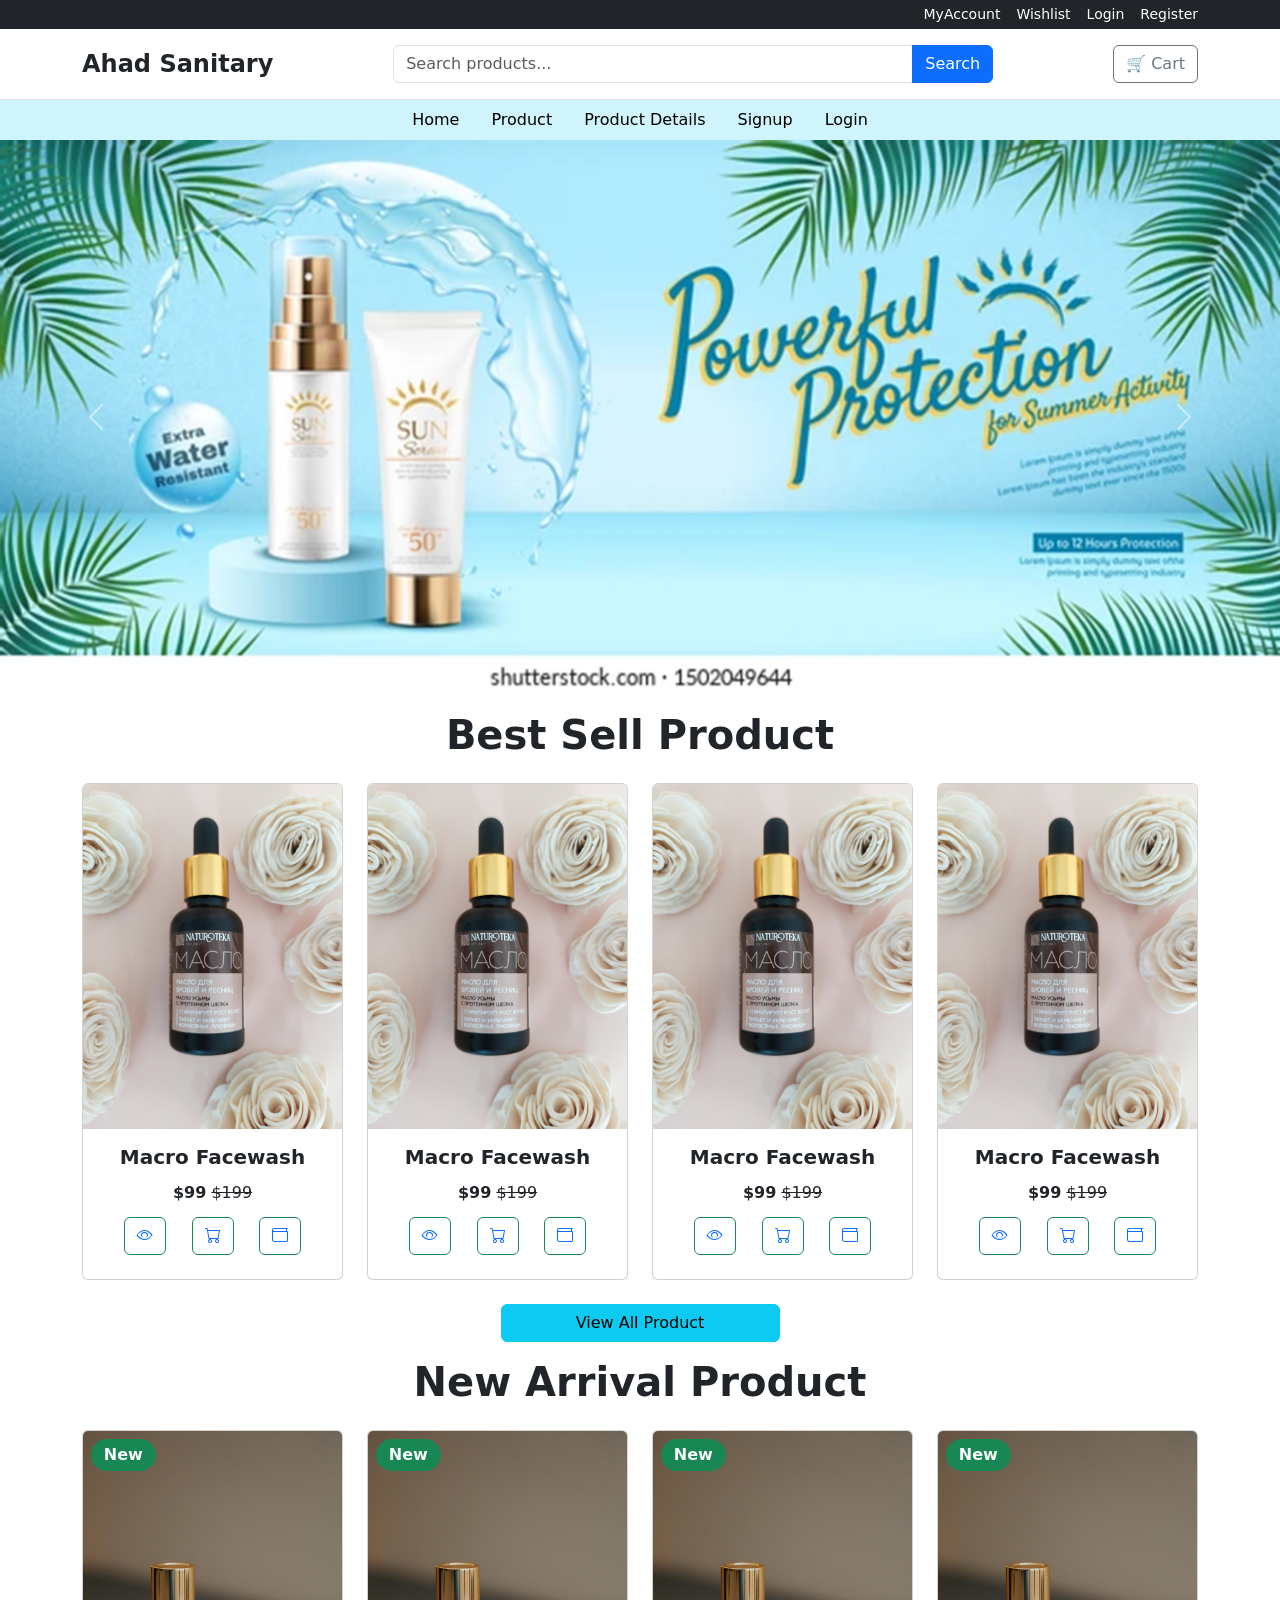
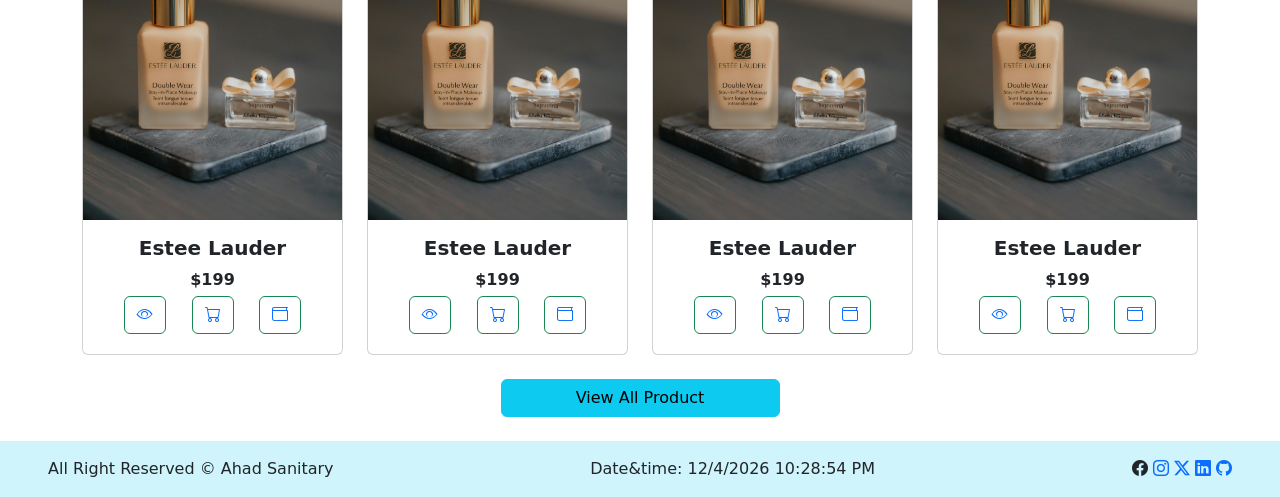
<file: ecommerce/index.html>
<!doctype html>
<html lang="en">
  <head>
    <meta charset="utf-8">
    <meta name="viewport" content="width=device-width, initial-scale=1">
    <title>Ecommerce Site</title>
    <link href="https://cdn.jsdelivr.net/npm/bootstrap@5.3.8/dist/css/bootstrap.min.css" rel="stylesheet">
    <link rel="stylesheet" href="https://cdn.jsdelivr.net/npm/bootstrap-icons@1.13.1/font/bootstrap-icons.min.css">
    <link rel="stylesheet" href="style.css">
  </head>
  <body>
    <!-- top bar -->
<div class="bg-dark text-white py-1 small">
    <div class="container d-flex flex-wrap justify-content-end gap-3">
         <a href="signup.html" class="text-white text-decoration-none">MyAccount</a>
        <a href="product.html" class="text-white text-decoration-none">Wishlist</a>
        <a href="login.html" class="text-white text-decoration-none">Login</a>
        <a href="signup.html" class="text-white text-decoration-none">Register</a>
    </div>
</div>
<!-- header -->
<header class="bg-white border-bottom">
    <div class="container py-3 d-flex flex-column flex-md-row align-items-center justify-content-between gap-3">
      
        <a class="navbar-brand fw-bold fs-4 m-0" href="index.html">
            Ahad Sanitary
        </a>

        <form class="flex-grow-1 mx-md-4" style="max-width:600px;">
            <div class="input-group">
                <input type="text" class="form-control" placeholder="Search products..." />
                <button class="btn btn-primary" type="button">Search</button>
            </div>
        </form>

        <button class="btn btn-outline-secondary position-relative">
            🛒 Cart
        </button>
    </div>
</header>
<!-- navbar -->
 <nav class="bg-info-subtle main-nav">
    <div class="container">
        <ul class="nav justify-content-center flex-wrap">
            <li class="nav-item"><a class="nav-link text-black" href="index.html">Home</a></li>
            <li class="nav-item"><a class="nav-link text-black" href="products.html">Product</a></li>
            <li class="nav-item"><a class="nav-link text-black" href="productdetails.html">Product Details</a></li>
            <li class="nav-item"><a class="nav-link text-black" href="signup.html">Signup</a></li>
            <li class="nav-item"><a class="nav-link text-black" href="login.html">Login</a></li>
        </ul>
    </div>
</nav>
<!-- banner -->
 <div id="carouselExampleControlsNoTouching" class="carousel slide" data-bs-touch="false">
  <div class="carousel-inner">
    <div class="carousel-item active">
      <img src="images/banner1.png" class="d-block w-100" alt="...">
    </div>
    <div class="carousel-item">
      <img src="images/banner2.png" class="d-block w-100" alt="...">
    </div>
    <div class="carousel-item">
      <img src="images/banner3.png" class="d-block w-100" alt="...">
    </div>
  </div>
  <button class="carousel-control-prev" type="button" data-bs-target="#carouselExampleControlsNoTouching" data-bs-slide="prev">
    <span class="carousel-control-prev-icon" aria-hidden="true"></span>
    <span class="visually-hidden">Previous</span>
  </button>
  <button class="carousel-control-next" type="button" data-bs-target="#carouselExampleControlsNoTouching" data-bs-slide="next">
    <span class="carousel-control-next-icon" aria-hidden="true"></span>
    <span class="visually-hidden">Next</span>
  </button>
</div>
<!--best sell product -->
 <div class="container">
    <div>
        <h1 class="text-center fw-bold py-3">Best Sell Product</h1>
    </div>
    <div class="row row-cols-1 row-cols-md-4 g-4">
  <div class="col">
    <div class="card">
        <a class="text-decoration-none" href="single-page.html">
            <img src="images/product1.jpg" class="card-img-top" alt="Photo">
        </a>  
      <div class="card-body">
        <h5 class="card-title text-center fw-bold">Macro Facewash</h5>
        <div class="text-center py-1">
            <span class="fw-bold g-1">$99</span>
            <span><del>$199</del></span>
        </div>
        <div class="d-flex justify-content-evenly py-2" >
            <span class=" btn  btn-outline-success  "><a href="#"><i class="bi bi-eye"></i></a></span>
            <span class=" btn  btn-outline-success "><a href="#"><i class="bi bi-cart"></i></a></span>
            <span class=" btn  btn-outline-success "><a href="#"><i class="bi bi-wallet"></i></a></span>
        </div>
      </div>
    </div>
  </div>
 <div class="col">
    <div class="card">
        <a class="text-decoration-none" href="single-page.html">
            <img src="images/product1.jpg" class="card-img-top" alt="Photo">
        </a>  
      <div class="card-body">
        <h5 class="card-title text-center fw-bold">Macro Facewash</h5>
        <div class="text-center py-1">
            <span class="fw-bold g-1">$99</span>
            <span><del>$199</del></span>
        </div>
        <div class="d-flex justify-content-evenly py-2" >
            <span class=" btn  btn-outline-success  "><a href="#"><i class="bi bi-eye"></i></a></span>
            <span class=" btn  btn-outline-success "><a href="#"><i class="bi bi-cart"></i></a></span>
            <span class=" btn  btn-outline-success "><a href="#"><i class="bi bi-wallet"></i></a></span>
        </div>
      </div>
    </div>
  </div>
  <div class="col">
    <div class="card">
        <a class="text-decoration-none" href="single-page.html">
            <img src="images/product1.jpg" class="card-img-top" alt="Photo">
        </a>  
      <div class="card-body">
        <h5 class="card-title text-center fw-bold">Macro Facewash</h5>
        <div class="text-center py-1">
            <span class="fw-bold g-1">$99</span>
            <span><del>$199</del></span>
        </div>
        <div class="d-flex justify-content-evenly py-2" >
            <span class=" btn  btn-outline-success  "><a href="#"><i class="bi bi-eye"></i></a></span>
            <span class=" btn  btn-outline-success "><a href="#"><i class="bi bi-cart"></i></a></span>
            <span class=" btn  btn-outline-success "><a href="#"><i class="bi bi-wallet"></i></a></span>
        </div>
      </div>
    </div>
  </div>
  <div class="col">
    <div class="card">
        <a class="text-decoration-none" href="single-page.html">
            <img src="images/product1.jpg" class="card-img-top" alt="Photo">
        </a>  
      <div class="card-body">
        <h5 class="card-title text-center fw-bold">Macro Facewash</h5>
        <div class="text-center py-1">
            <span class="fw-bold g-1">$99</span>
            <span><del>$199</del></span>
        </div>
        <div class="d-flex justify-content-evenly py-2" >
            <span class=" btn  btn-outline-success  "><a href="#"><i class="bi bi-eye"></i></a></span>
            <span class=" btn  btn-outline-success "><a href="#"><i class="bi bi-cart"></i></a></span>
            <span class=" btn  btn-outline-success "><a href="#"><i class="bi bi-wallet"></i></a></span>
        </div>
      </div>
    </div>
  </div>

</div>
<a class="btn btn-info d-block mt-4 m-auto w-25" href="products.html" role="button">View All Product</a>

  </div>

<!-- new arrival product -->

 <div class="container">
    <div>
        <h1 class="text-center fw-bold py-3">New Arrival Product</h1>
    </div>
    <div class="row row-cols-1 row-cols-md-4 g-4">
 <div class="col">
    <div class="card">
          <span class="position-absolute bg-success px-2 py-1 w-25 text-light text-center fw-bold rounded-pill m-2">New</span>
        <a class="text-decoration-none" href="#">
            <img src="images/product3.jpg" class="card-img-top" alt="Photo">
        </a>  
      <div class="card-body">
        <h5 class="card-title text-center fw-bold">Estee Lauder</h5>
        <div class="text-center ">
            <span class="fw-bold g-1">$199</span>
        </div>
        <div class="d-flex justify-content-evenly py-1" >
            <span class=" btn  btn-outline-success  "><a href="#"><i class="bi bi-eye"></i></a></span>
            <span class=" btn  btn-outline-success "><a href="#"><i class="bi bi-cart"></i></a></span>
            <span class=" btn  btn-outline-success "><a href="#"><i class="bi bi-wallet"></i></a></span>
        </div>
      </div>
    </div>
  </div>
  <div class="col">
    <div class="card">
          <span class="position-absolute bg-success px-2 py-1 w-25 text-light text-center fw-bold rounded-pill m-2">New</span>
        <a class="text-decoration-none" href="#">
            <img src="images/product3.jpg" class="card-img-top" alt="Photo">
        </a>  
      <div class="card-body">
        <h5 class="card-title text-center fw-bold">Estee Lauder</h5>
        <div class="text-center ">
            <span class="fw-bold g-1">$199</span>
        </div>
        <div class="d-flex justify-content-evenly py-1" >
            <span class=" btn  btn-outline-success  "><a href="#"><i class="bi bi-eye"></i></a></span>
            <span class=" btn  btn-outline-success "><a href="#"><i class="bi bi-cart"></i></a></span>
            <span class=" btn  btn-outline-success "><a href="#"><i class="bi bi-wallet"></i></a></span>
        </div>
      </div>
    </div>
  </div>
  <div class="col">
    <div class="card">
          <span class="position-absolute bg-success px-2 py-1 w-25 text-light text-center fw-bold rounded-pill m-2">New</span>
        <a class="text-decoration-none" href="#">
            <img src="images/product3.jpg" class="card-img-top" alt="Photo">
        </a>  
      <div class="card-body">
        <h5 class="card-title text-center fw-bold">Estee Lauder</h5>
        <div class="text-center ">
            <span class="fw-bold g-1">$199</span>
        </div>
        <div class="d-flex justify-content-evenly py-1" >
            <span class=" btn  btn-outline-success  "><a href="#"><i class="bi bi-eye"></i></a></span>
            <span class=" btn  btn-outline-success "><a href="#"><i class="bi bi-cart"></i></a></span>
            <span class=" btn  btn-outline-success "><a href="#"><i class="bi bi-wallet"></i></a></span>
        </div>
      </div>
    </div>
  </div>
   <div class="col">
    <div class="card">
          <span class="position-absolute bg-success px-2 py-1 w-25 text-light text-center fw-bold rounded-pill m-2">New</span>
        <a class="text-decoration-none" href="#">
            <img src="images/product3.jpg" class="card-img-top" alt="Photo">
        </a>  
      <div class="card-body">
        <h5 class="card-title text-center fw-bold">Estee Lauder</h5>
        <div class="text-center ">
            <span class="fw-bold g-1">$199</span>
        </div>
        <div class="d-flex justify-content-evenly py-1" >
            <span class=" btn  btn-outline-success  "><a href="#"><i class="bi bi-eye"></i></a></span>
            <span class=" btn  btn-outline-success "><a href="#"><i class="bi bi-cart"></i></a></span>
            <span class=" btn  btn-outline-success "><a href="#"><i class="bi bi-wallet"></i></a></span>
        </div>
      </div>
    </div>
  </div>

</div>
<a class="btn btn-info d-block mt-4 mb-4 m-auto w-25" href="products.html" role="button">View All Product</a>

  </div>
       <!-- footer -->
      <footer class="container-fluid bg-info-subtle px-5 py-3 d-flex justify-content-between">
        <span>
           All Right Reserved &copy; Ahad Sanitary
        </span>
       <div>
         Date&time: <span id="date"></span> <span id="time"></span>
       
       </div>
        <span>
            <a href=""></a><i class="bi bi-facebook"></i>
        <a href=""><i class="bi bi-instagram"></i></a>
        <a href=""><i class="bi bi-twitter-x"></i></a>
        <a href=""><i class="bi bi-linkedin"></i></a>
        <a href=""><i class="bi bi-github"></i></a>
    </span>
      </footer>
      <!-- footer end -->






    <script src="script.js"></script>
    <script src="https://cdn.jsdelivr.net/npm/bootstrap@5.3.8/dist/js/bootstrap.bundle.min.js"></script>
  </body>
</html>
</file>
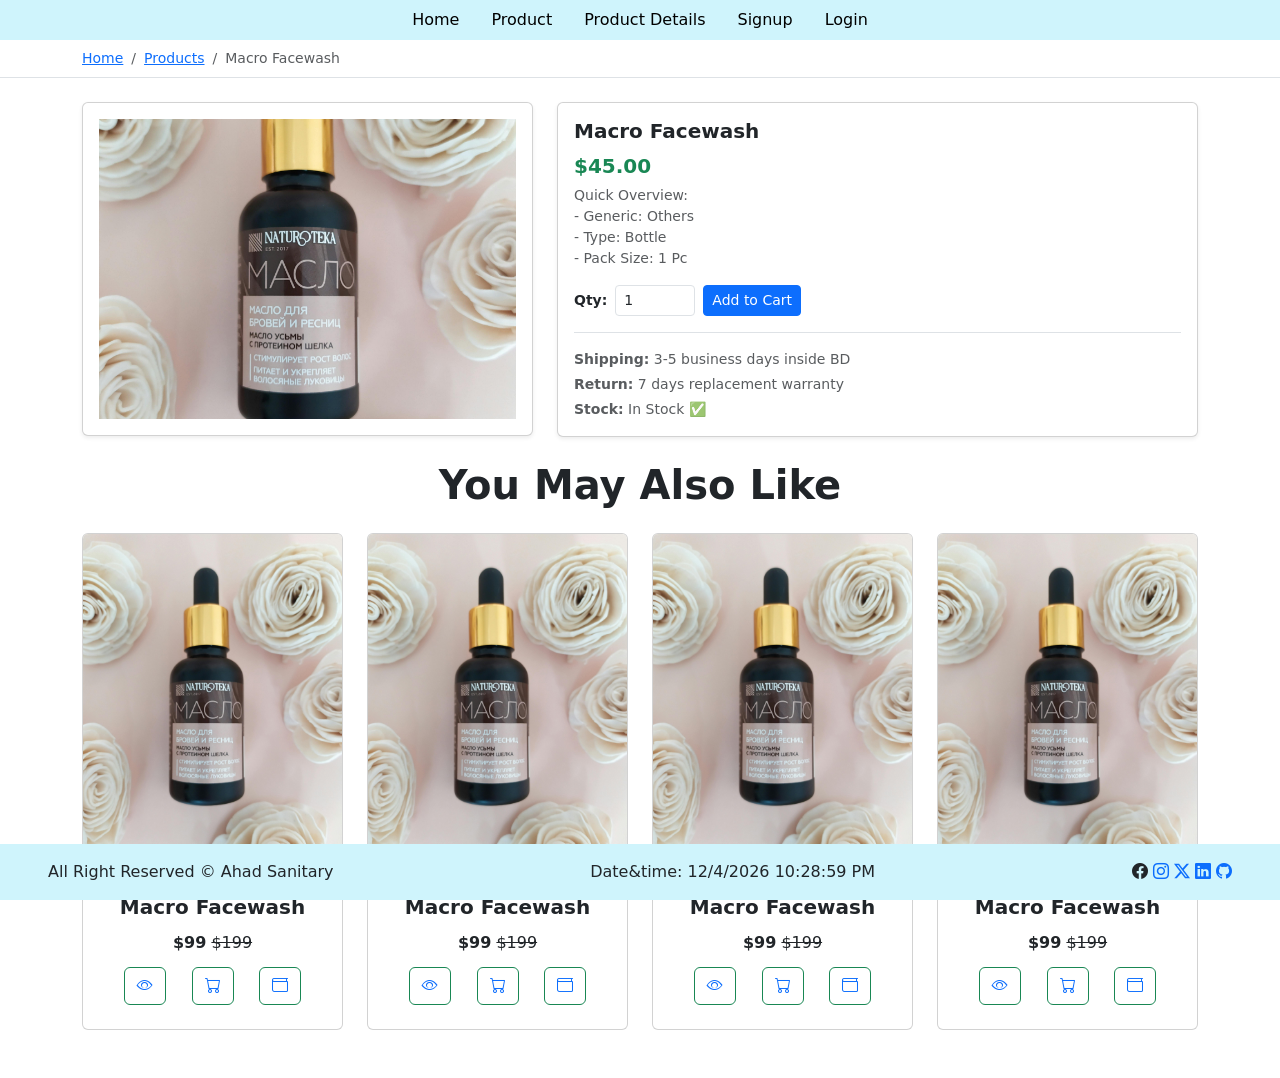
<file: ecommerce/productdetails.html>
<!doctype html>
<html lang="en">
  <head>
    <meta charset="utf-8">
    <meta name="viewport" content="width=device-width, initial-scale=1">
    <title>Ecommerce Site</title>
    <link href="https://cdn.jsdelivr.net/npm/bootstrap@5.3.8/dist/css/bootstrap.min.css" rel="stylesheet">
    <link rel="stylesheet" href="https://cdn.jsdelivr.net/npm/bootstrap-icons@1.13.1/font/bootstrap-icons.min.css">
    <link rel="stylesheet" href="style.css">
  </head>
  <body>
    <!-- navbar -->
 <nav class="bg-info-subtle main-nav">
    <div class="container">
        <ul class="nav justify-content-center flex-wrap">
            <li class="nav-item"><a class="nav-link text-black" href="index.html">Home</a></li>
            <li class="nav-item"><a class="nav-link text-black" href="products.html">Product</a></li>
            <li class="nav-item"><a class="nav-link text-black" href="productdetails.html">Product Details</a></li>
            <li class="nav-item"><a class="nav-link text-black" href="signup.html">Signup</a></li>
            <li class="nav-item"><a class="nav-link text-black" href="login.html">Login</a></li>
        </ul>
    </div>
</nav>

<!-- Breadcrumb -->
<div class="bg-white border-bottom">
    <div class="container py-2 small">
        <nav aria-label="breadcrumb">
            <ol class="breadcrumb mb-0">
                <li class="breadcrumb-item"><a href="index.html">Home</a></li>
                <li class="breadcrumb-item"><a href="products.html">Products</a></li>
                <li class="breadcrumb-item active" aria-current="page">Macro Facewash</li>
            </ol>
        </nav>
    </div>
</div>

<!-- Detail Layout -->
<div class="container my-4">
    <div class="row g-4">
        <!-- LEFT: Zoom Image -->
        <div class="col-12 col-md-5">
    <div class="card shadow-sm">
        <div class="card-body text-center">
            <div class="zoom-wrapper images mx-auto">
                <img id="mainProductImg"
                     src="images/product1.jpg" style="height: 300px;width: 100%;"
                     alt="Wireless Headphone"
                    >
            </div>
        </div>
    </div>
</div>


        <!-- RIGHT: Quick Overview -->
        <div class="col-12 col-md-7">
            <div class="card shadow-sm">
                <div class="card-body">
                    <h2 class="h5 fw-bold">Macro Facewash</h2>
                    <p class="text-success fw-semibold fs-5 mb-1">$45.00</p>
                    <p class="small text-muted">
                        Quick Overview:
                        <br>
                        - Generic: Others
                        <br>
                        - Type: Bottle
                        <br>
                        - Pack Size: 1 Pc
                    </p>

                    <div class="d-flex flex-wrap gap-2 align-items-center mb-3">
                        <label for="qty" class="small fw-semibold mb-0">Qty:</label>
                        <input type="number" min="1" value="1" id="qty" class="form-control form-control-sm" style="width:80px;">
                        <button class="btn btn-primary btn-sm flex-grow-1 flex-md-grow-0">Add to Cart</button>
                    </div>

                    <div class="border-top pt-3 small text-muted">
                        <p class="mb-1"><strong>Shipping:</strong> 3-5 business days inside BD</p>
                        <p class="mb-1"><strong>Return:</strong> 7 days replacement warranty</p>
                        <p class="mb-0"><strong>Stock:</strong> In Stock ✅</p>
                    </div>
                </div>
            </div>
        </div>
    </div>
</div>

     <div class="container">
    <div>
        <h1 class="text-center fw-bold mt-3 mb-4 ">You May Also Like</h1>
    </div>
    <div class="row row-cols-1 row-cols-md-4 g-4 pb-5">
  <div class="col">
    <div class="card">
        <a class="text-decoration-none" href="single-page.html">
            <img src="images/product1.jpg" class="card-img-top" alt="Photo">
        </a>  
      <div class="card-body">
        <h5 class="card-title text-center fw-bold">Macro Facewash</h5>
        <div class="text-center py-1">
            <span class="fw-bold g-1">$99</span>
            <span><del>$199</del></span>
        </div>
        <div class="d-flex justify-content-evenly py-2" >
            <span class=" btn  btn-outline-success  "><a href="#"><i class="bi bi-eye"></i></a></span>
            <span class=" btn  btn-outline-success "><a href="#"><i class="bi bi-cart"></i></a></span>
            <span class=" btn  btn-outline-success "><a href="#"><i class="bi bi-wallet"></i></a></span>
        </div>
      </div>
    </div>
  </div>
 <div class="col">
    <div class="card">
        <a class="text-decoration-none" href="single-page.html">
            <img src="images/product1.jpg" class="card-img-top" alt="Photo">
        </a>  
      <div class="card-body">
        <h5 class="card-title text-center fw-bold">Macro Facewash</h5>
        <div class="text-center py-1">
            <span class="fw-bold g-1">$99</span>
            <span><del>$199</del></span>
        </div>
        <div class="d-flex justify-content-evenly py-2" >
            <span class=" btn  btn-outline-success  "><a href="#"><i class="bi bi-eye"></i></a></span>
            <span class=" btn  btn-outline-success "><a href="#"><i class="bi bi-cart"></i></a></span>
            <span class=" btn  btn-outline-success "><a href="#"><i class="bi bi-wallet"></i></a></span>
        </div>
      </div>
    </div>
  </div>
  <div class="col">
    <div class="card">
        <a class="text-decoration-none" href="single-page.html">
            <img src="images/product1.jpg" class="card-img-top" alt="Photo">
        </a>  
      <div class="card-body">
        <h5 class="card-title text-center fw-bold">Macro Facewash</h5>
        <div class="text-center py-1">
            <span class="fw-bold g-1">$99</span>
            <span><del>$199</del></span>
        </div>
        <div class="d-flex justify-content-evenly py-2" >
            <span class=" btn  btn-outline-success  "><a href="#"><i class="bi bi-eye"></i></a></span>
            <span class=" btn  btn-outline-success "><a href="#"><i class="bi bi-cart"></i></a></span>
            <span class=" btn  btn-outline-success "><a href="#"><i class="bi bi-wallet"></i></a></span>
        </div>
      </div>
    </div>
  </div>
  <div class="col">
    <div class="card">
        <a class="text-decoration-none" href="single-page.html">
            <img src="images/product1.jpg" class="card-img-top" alt="Photo">
        </a>  
      <div class="card-body">
        <h5 class="card-title text-center fw-bold">Macro Facewash</h5>
        <div class="text-center py-1">
            <span class="fw-bold g-1">$99</span>
            <span><del>$199</del></span>
        </div>
        <div class="d-flex justify-content-evenly py-2" >
            <span class=" btn  btn-outline-success  "><a href="#"><i class="bi bi-eye"></i></a></span>
            <span class=" btn  btn-outline-success "><a href="#"><i class="bi bi-cart"></i></a></span>
            <span class=" btn  btn-outline-success "><a href="#"><i class="bi bi-wallet"></i></a></span>
        </div>
      </div>
    </div>
  </div>

</div>

  </div>


  <!-- footer -->
      <footer class="container-fluid bg-info-subtle px-5 py-3 d-flex justify-content-between fixed-bottom">
        <span>
           All Right Reserved &copy; Ahad Sanitary
        </span>
       <div>
         Date&time: <span id="date"></span> <span id="time"></span>
       
       </div>
        <span>
            <a href=""></a><i class="bi bi-facebook"></i>
        <a href=""><i class="bi bi-instagram"></i></a>
        <a href=""><i class="bi bi-twitter-x"></i></a>
        <a href=""><i class="bi bi-linkedin"></i></a>
        <a href=""><i class="bi bi-github"></i></a>
    </span>
      </footer>
      <!-- footer end -->

      <script src="script.js"></script>
      <script src="https://cdn.jsdelivr.net/npm/bootstrap@5.3.8/dist/js/bootstrap.bundle.min.js"></script>
  </body>
</html>
</file>
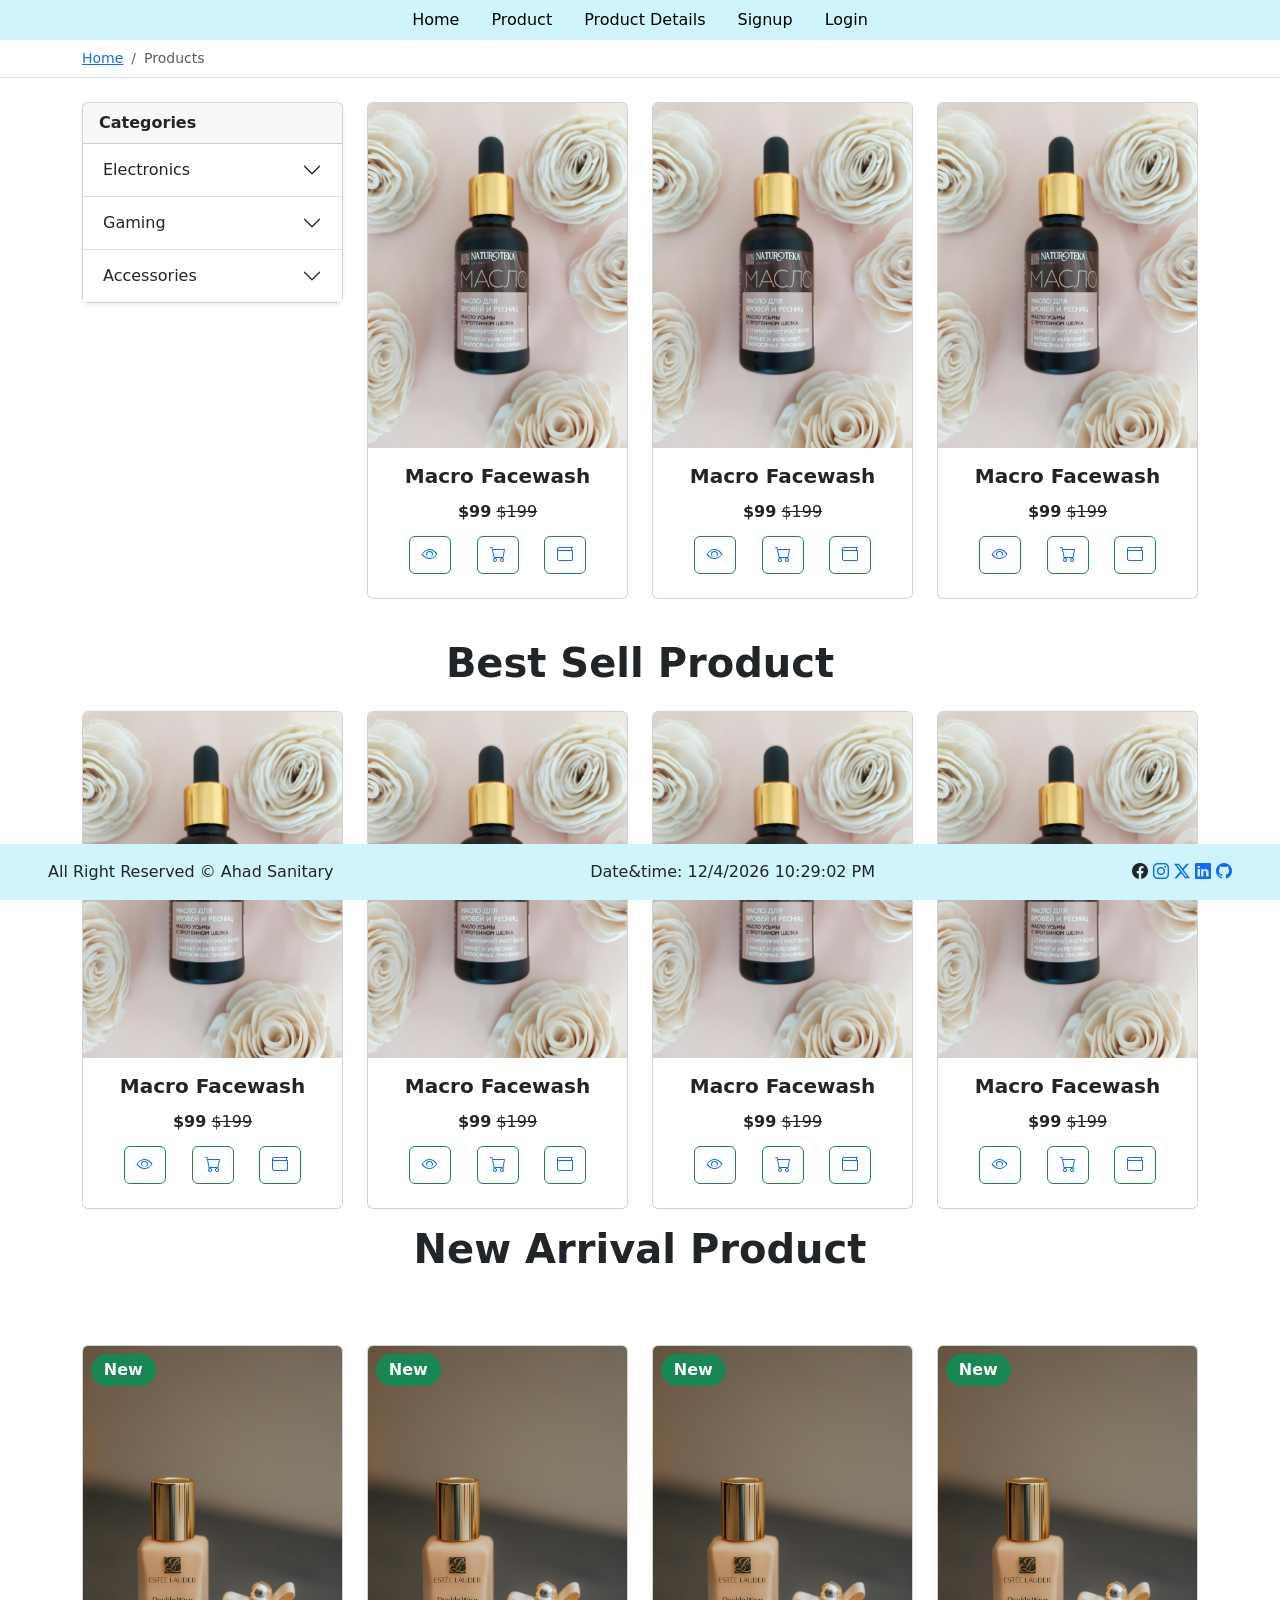
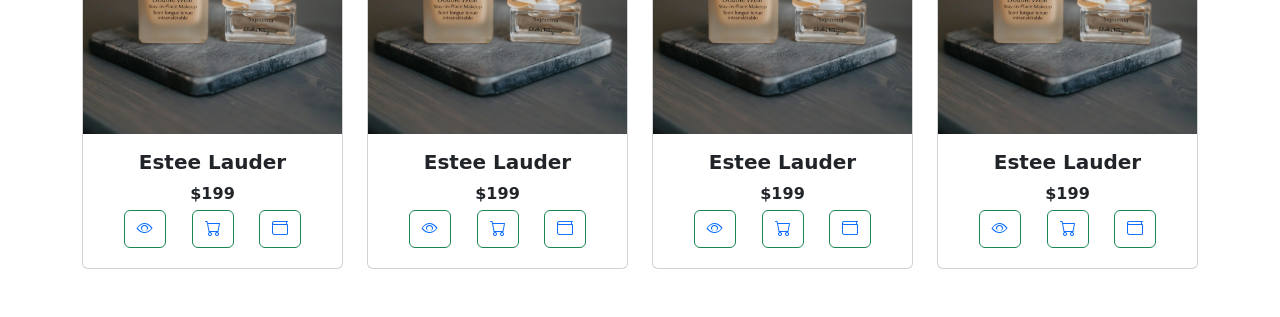
<file: ecommerce/products.html>
<!doctype html>
<html lang="en">
  <head>
    <meta charset="utf-8">
    <meta name="viewport" content="width=device-width, initial-scale=1">
    <title>Ecommerce Site</title>
    <link href="https://cdn.jsdelivr.net/npm/bootstrap@5.3.8/dist/css/bootstrap.min.css" rel="stylesheet">
    <link rel="stylesheet" href="https://cdn.jsdelivr.net/npm/bootstrap-icons@1.13.1/font/bootstrap-icons.min.css">
    <link rel="stylesheet" href="style.css">
  </head>
  <body>
    <!-- navbar -->
 <nav class="bg-info-subtle main-nav">
    <div class="container">
        <ul class="nav justify-content-center flex-wrap">
            <li class="nav-item"><a class="nav-link text-black" href="index.html">Home</a></li>
            <li class="nav-item"><a class="nav-link text-black" href="products.html">Product</a></li>
            <li class="nav-item"><a class="nav-link text-black" href="productdetails.html">Product Details</a></li>
            <li class="nav-item"><a class="nav-link text-black" href="signup.html">Signup</a></li>
            <li class="nav-item"><a class="nav-link text-black" href="login.html">Login</a></li>
        </ul>
    </div>
</nav>

<!-- Breadcrumb -->
<div class="bg-white border-bottom">
    <div class="container py-2 small">
        <nav aria-label="breadcrumb">
            <ol class="breadcrumb mb-0">
                <li class="breadcrumb-item"><a href="index.html">Home</a></li>
                <li class="breadcrumb-item active" aria-current="page">Products</li>
            </ol>
        </nav>
    </div>
</div>

<!-- Page Content -->
<div class="container my-4">
    <div class="row g-4">
        <!-- LEFT: Categories Accordion -->
        <aside class="col-12 col-md-3">
            <div class="card shadow-sm">
                <div class="card-header fw-bold">Categories</div>
                <div class="card-body p-0">
                    <div class="accordion accordion-flush" id="catAccordion">
                        <div class="accordion-item">
                            <h2 class="accordion-header" id="cat1-h">
                                <button class="accordion-button collapsed" type="button" data-bs-toggle="collapse" data-bs-target="#cat1">
                                    Electronics
                                </button>
                            </h2>
                            <div id="cat1" class="accordion-collapse collapse" data-bs-parent="#catAccordion">
                                <div class="accordion-body small">
                                    Headphones, Speakers, Smart Watch, Camera...
                                </div>
                            </div>
                        </div>

                        <div class="accordion-item">
                            <h2 class="accordion-header" id="cat2-h">
                                <button class="accordion-button collapsed" type="button" data-bs-toggle="collapse" data-bs-target="#cat2">
                                    Gaming
                                </button>
                            </h2>
                            <div id="cat2" class="accordion-collapse collapse" data-bs-parent="#catAccordion">
                                <div class="accordion-body small">
                                    Mouse, Keyboard RGB, Controllers...
                                </div>
                            </div>
                        </div>

                        <div class="accordion-item">
                            <h2 class="accordion-header" id="cat3-h">
                                <button class="accordion-button collapsed" type="button" data-bs-toggle="collapse" data-bs-target="#cat3">
                                    Accessories
                                </button>
                            </h2>
                            <div id="cat3" class="accordion-collapse collapse" data-bs-parent="#catAccordion">
                                <div class="accordion-body small">
                                    Chargers, Cables, Power Banks...
                                </div>
                            </div>
                        </div>
                    </div> 
                    <!-- /accordion -->
                </div>
            </div>
        </aside>

         <main class="col-12 col-md-9">
            <div class="row g-4">
               <div class="col">
    <div class="card">
        <a class="text-decoration-none" href="single-page.html">
            <img src="images/product1.jpg" class="card-img-top" alt="Photo">
        </a>  
      <div class="card-body">
        <h5 class="card-title text-center fw-bold">Macro Facewash</h5>
        <div class="text-center py-1">
            <span class="fw-bold g-1">$99</span>
            <span><del>$199</del></span>
        </div>
        <div class="d-flex justify-content-evenly py-2" >
            <span class=" btn  btn-outline-success  "><a href="#"><i class="bi bi-eye"></i></a></span>
            <span class=" btn  btn-outline-success "><a href="#"><i class="bi bi-cart"></i></a></span>
            <span class=" btn  btn-outline-success "><a href="#"><i class="bi bi-wallet"></i></a></span>
        </div>
      </div>
    </div>
  </div>

   <div class="col">
    <div class="card">
        <a class="text-decoration-none" href="single-page.html">
            <img src="images/product1.jpg" class="card-img-top" alt="Photo">
        </a>  
      <div class="card-body">
        <h5 class="card-title text-center fw-bold">Macro Facewash</h5>
        <div class="text-center py-1">
            <span class="fw-bold g-1">$99</span>
            <span><del>$199</del></span>
        </div>
        <div class="d-flex justify-content-evenly py-2" >
            <span class=" btn  btn-outline-success  "><a href="#"><i class="bi bi-eye"></i></a></span>
            <span class=" btn  btn-outline-success "><a href="#"><i class="bi bi-cart"></i></a></span>
            <span class=" btn  btn-outline-success "><a href="#"><i class="bi bi-wallet"></i></a></span>
        </div>
      </div>
    </div>
  </div>

   <div class="col">
    <div class="card">
        <a class="text-decoration-none" href="single-page.html">
            <img src="images/product1.jpg" class="card-img-top" alt="Photo">
        </a>  
      <div class="card-body">
        <h5 class="card-title text-center fw-bold">Macro Facewash</h5>
        <div class="text-center py-1">
            <span class="fw-bold g-1">$99</span>
            <span><del>$199</del></span>
        </div>
        <div class="d-flex justify-content-evenly py-2" >
            <span class=" btn  btn-outline-success  "><a href="#"><i class="bi bi-eye"></i></a></span>
            <span class=" btn  btn-outline-success "><a href="#"><i class="bi bi-cart"></i></a></span>
            <span class=" btn  btn-outline-success "><a href="#"><i class="bi bi-wallet"></i></a></span>
        </div>
      </div>
    </div>
  </div>

            </div>
         </main>
    </div>
</div>

<!-- best sell product -->
 <div class="container">
    <div>
        <h1 class="text-center fw-bold py-3">Best Sell Product</h1>
    </div>
    <div class="row row-cols-1 row-cols-md-4 g-4">
  <div class="col">
    <div class="card">
        <a class="text-decoration-none" href="single-page.html">
            <img src="images/product1.jpg" class="card-img-top" alt="Photo">
        </a>  
      <div class="card-body">
        <h5 class="card-title text-center fw-bold">Macro Facewash</h5>
        <div class="text-center py-1">
            <span class="fw-bold g-1">$99</span>
            <span><del>$199</del></span>
        </div>
        <div class="d-flex justify-content-evenly py-2" >
            <span class=" btn  btn-outline-success  "><a href="#"><i class="bi bi-eye"></i></a></span>
            <span class=" btn  btn-outline-success "><a href="#"><i class="bi bi-cart"></i></a></span>
            <span class=" btn  btn-outline-success "><a href="#"><i class="bi bi-wallet"></i></a></span>
        </div>
      </div>
    </div>
  </div>
 <div class="col">
    <div class="card">
        <a class="text-decoration-none" href="single-page.html">
            <img src="images/product1.jpg" class="card-img-top" alt="Photo">
        </a>  
      <div class="card-body">
        <h5 class="card-title text-center fw-bold">Macro Facewash</h5>
        <div class="text-center py-1">
            <span class="fw-bold g-1">$99</span>
            <span><del>$199</del></span>
        </div>
        <div class="d-flex justify-content-evenly py-2" >
            <span class=" btn  btn-outline-success  "><a href="#"><i class="bi bi-eye"></i></a></span>
            <span class=" btn  btn-outline-success "><a href="#"><i class="bi bi-cart"></i></a></span>
            <span class=" btn  btn-outline-success "><a href="#"><i class="bi bi-wallet"></i></a></span>
        </div>
      </div>
    </div>
  </div>
  <div class="col">
    <div class="card">
        <a class="text-decoration-none" href="single-page.html">
            <img src="images/product1.jpg" class="card-img-top" alt="Photo">
        </a>  
      <div class="card-body">
        <h5 class="card-title text-center fw-bold">Macro Facewash</h5>
        <div class="text-center py-1">
            <span class="fw-bold g-1">$99</span>
            <span><del>$199</del></span>
        </div>
        <div class="d-flex justify-content-evenly py-2" >
            <span class=" btn  btn-outline-success  "><a href="#"><i class="bi bi-eye"></i></a></span>
            <span class=" btn  btn-outline-success "><a href="#"><i class="bi bi-cart"></i></a></span>
            <span class=" btn  btn-outline-success "><a href="#"><i class="bi bi-wallet"></i></a></span>
        </div>
      </div>
    </div>
  </div>
  <div class="col">
    <div class="card">
        <a class="text-decoration-none" href="single-page.html">
            <img src="images/product1.jpg" class="card-img-top" alt="Photo">
        </a>  
      <div class="card-body">
        <h5 class="card-title text-center fw-bold">Macro Facewash</h5>
        <div class="text-center py-1">
            <span class="fw-bold g-1">$99</span>
            <span><del>$199</del></span>
        </div>
        <div class="d-flex justify-content-evenly py-2" >
            <span class=" btn  btn-outline-success  "><a href="#"><i class="bi bi-eye"></i></a></span>
            <span class=" btn  btn-outline-success "><a href="#"><i class="bi bi-cart"></i></a></span>
            <span class=" btn  btn-outline-success "><a href="#"><i class="bi bi-wallet"></i></a></span>
        </div>
      </div>
    </div>
  </div>

</div>

  </div>
  <!-- new arrival product -->

 <div class="container">
    <div>
        <h1 class="text-center fw-bold py-3">New Arrival Product</h1>
    </div>
    <div class="row row-cols-1 row-cols-md-4 g-4 py-5">
 <div class="col">
    <div class="card">
          <span class="position-absolute bg-success px-2 py-1 w-25 text-light text-center fw-bold rounded-pill m-2">New</span>
        <a class="text-decoration-none" href="#">
            <img src="images/product3.jpg" class="card-img-top" alt="Photo">
        </a>  
      <div class="card-body">
        <h5 class="card-title text-center fw-bold">Estee Lauder</h5>
        <div class="text-center ">
            <span class="fw-bold g-1">$199</span>
        </div>
        <div class="d-flex justify-content-evenly py-1" >
            <span class=" btn  btn-outline-success  "><a href="#"><i class="bi bi-eye"></i></a></span>
            <span class=" btn  btn-outline-success "><a href="#"><i class="bi bi-cart"></i></a></span>
            <span class=" btn  btn-outline-success "><a href="#"><i class="bi bi-wallet"></i></a></span>
        </div>
      </div>
    </div>
  </div>
  <div class="col">
    <div class="card">
          <span class="position-absolute bg-success px-2 py-1 w-25 text-light text-center fw-bold rounded-pill m-2">New</span>
        <a class="text-decoration-none" href="#">
            <img src="images/product3.jpg" class="card-img-top" alt="Photo">
        </a>  
      <div class="card-body">
        <h5 class="card-title text-center fw-bold">Estee Lauder</h5>
        <div class="text-center ">
            <span class="fw-bold g-1">$199</span>
        </div>
        <div class="d-flex justify-content-evenly py-1" >
            <span class=" btn  btn-outline-success  "><a href="#"><i class="bi bi-eye"></i></a></span>
            <span class=" btn  btn-outline-success "><a href="#"><i class="bi bi-cart"></i></a></span>
            <span class=" btn  btn-outline-success "><a href="#"><i class="bi bi-wallet"></i></a></span>
        </div>
      </div>
    </div>
  </div>
  <div class="col">
    <div class="card">
          <span class="position-absolute bg-success px-2 py-1 w-25 text-light text-center fw-bold rounded-pill m-2">New</span>
        <a class="text-decoration-none" href="#">
            <img src="images/product3.jpg" class="card-img-top" alt="Photo">
        </a>  
      <div class="card-body">
        <h5 class="card-title text-center fw-bold">Estee Lauder</h5>
        <div class="text-center ">
            <span class="fw-bold g-1">$199</span>
        </div>
        <div class="d-flex justify-content-evenly py-1" >
            <span class=" btn  btn-outline-success  "><a href="#"><i class="bi bi-eye"></i></a></span>
            <span class=" btn  btn-outline-success "><a href="#"><i class="bi bi-cart"></i></a></span>
            <span class=" btn  btn-outline-success "><a href="#"><i class="bi bi-wallet"></i></a></span>
        </div>
      </div>
    </div>
  </div>
   <div class="col">
    <div class="card">
          <span class="position-absolute bg-success px-2 py-1 w-25 text-light text-center fw-bold rounded-pill m-2">New</span>
        <a class="text-decoration-none" href="#">
            <img src="images/product3.jpg" class="card-img-top" alt="Photo">
        </a>  
      <div class="card-body">
        <h5 class="card-title text-center fw-bold">Estee Lauder</h5>
        <div class="text-center ">
            <span class="fw-bold g-1">$199</span>
        </div>
        <div class="d-flex justify-content-evenly py-1" >
            <span class=" btn  btn-outline-success  "><a href="#"><i class="bi bi-eye"></i></a></span>
            <span class=" btn  btn-outline-success "><a href="#"><i class="bi bi-cart"></i></a></span>
            <span class=" btn  btn-outline-success "><a href="#"><i class="bi bi-wallet"></i></a></span>
        </div>
      </div>
    </div>
  </div>

</div>

  </div>
     <!-- footer -->
      <footer class="container-fluid bg-info-subtle px-5 py-3 d-flex justify-content-between fixed-bottom">
        <span>
           All Right Reserved &copy; Ahad Sanitary
        </span>
       <div>
         Date&time: <span id="date"></span> <span id="time"></span>
       
       </div>
        <span>
            <a href=""></a><i class="bi bi-facebook"></i>
        <a href=""><i class="bi bi-instagram"></i></a>
        <a href=""><i class="bi bi-twitter-x"></i></a>
        <a href=""><i class="bi bi-linkedin"></i></a>
        <a href=""><i class="bi bi-github"></i></a>
    </span>
      </footer>
      <!-- footer end -->

      <script src="script.js"></script>
      <script src="https://cdn.jsdelivr.net/npm/bootstrap@5.3.8/dist/js/bootstrap.bundle.min.js"></script>
  </body>
</html>
</file>
<file: ecommerce/style.css>
*{
    margin: 0;
    padding: 0;
    box-sizing: border-box;
}
 .nav-item{
    transition: background-color 0.3s ease, color 0.3s ease;
    border-radius: 5px;
}

.nav-item:hover {
    background-color: #67e6db;
    color: #91b1e2 !important;
    text-decoration: underline;
}
.images{
    height: 100%;
    width: 100%;
    overflow: hidden;
}

.images img{
    height: 100%;
    width: 100%;
    object-fit: cover;
    transition: 1s all ease-in-out;
}

.images:hover img{
    transform: scale(1.1);
}
</file>
